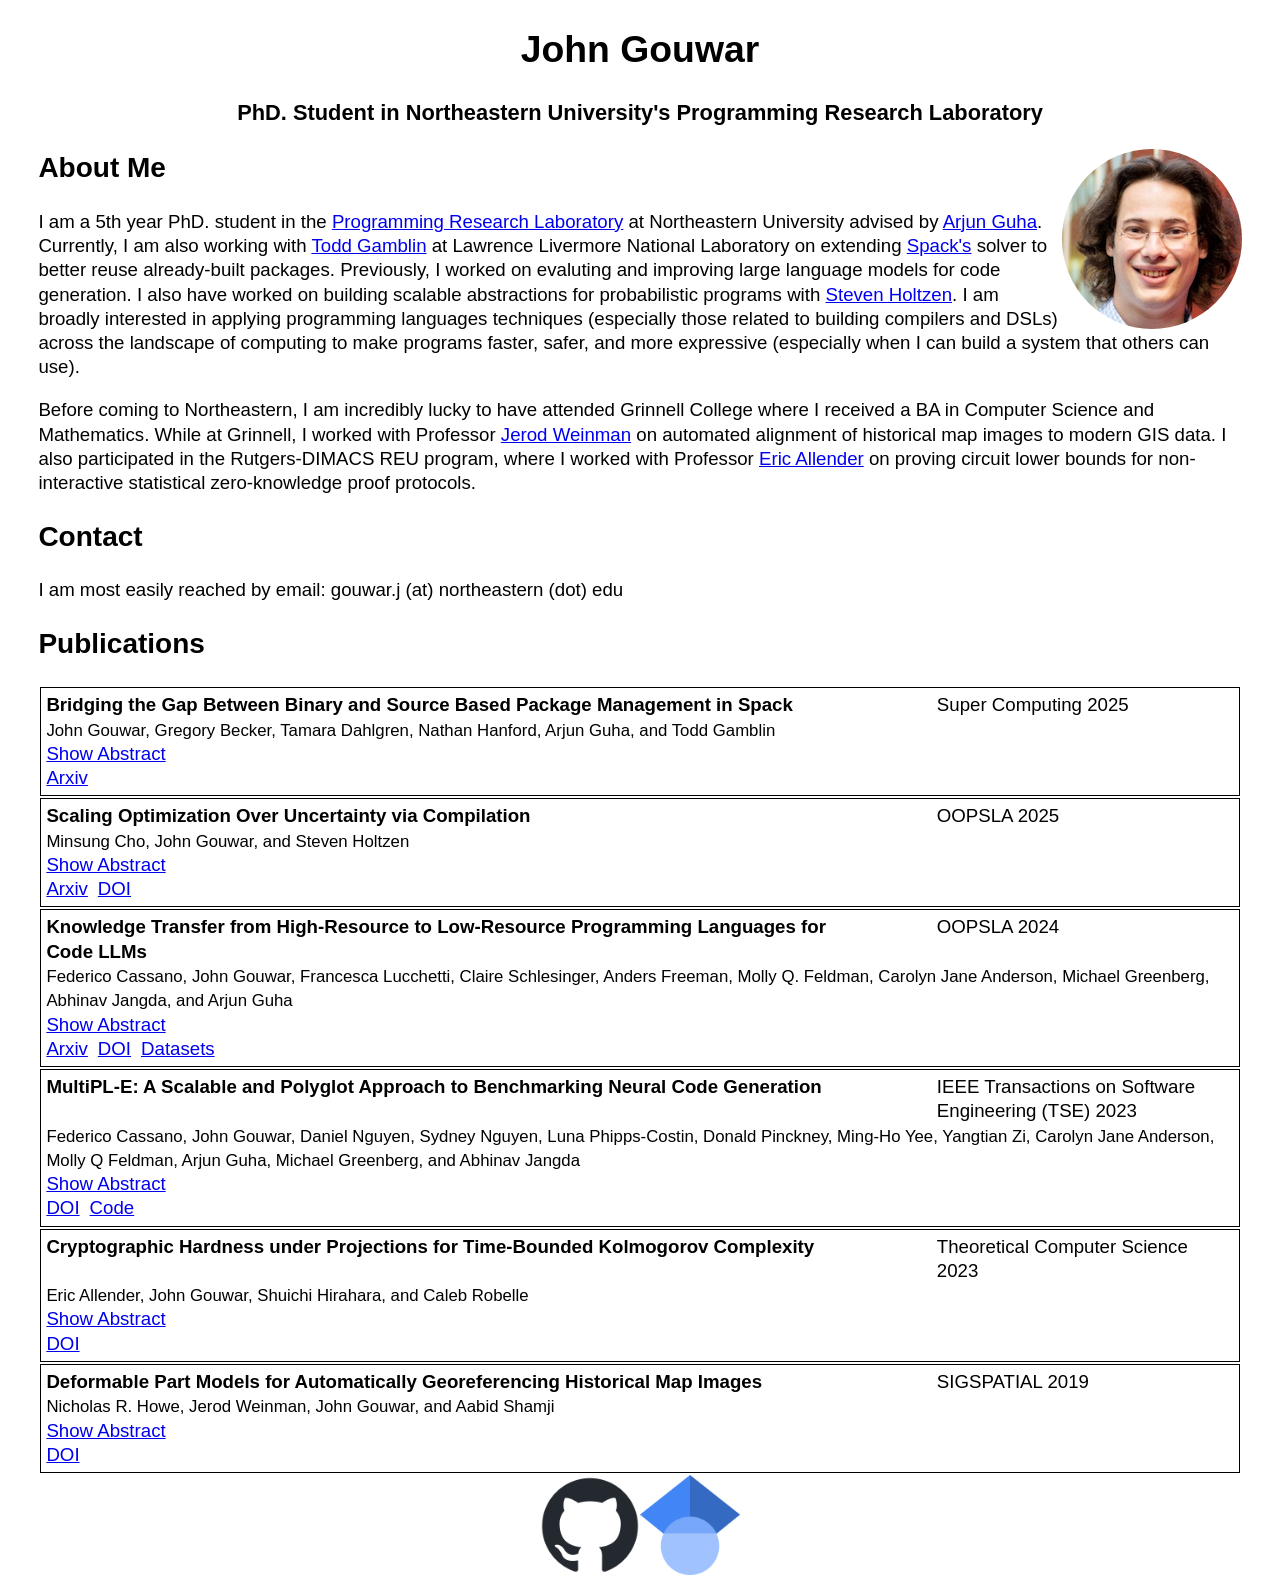
<file: index.html>
<!DOCTYPE html><html><head><meta http-equiv="Content-Type" content="text/html; charset=utf-8"><meta http-equiv="Content-Style-Type" content="text/css"><meta name="author" content="John Gouwar"><meta name="keywords" content="John Gouwar, John Gouwar Northeastern, John Gouwar programming languages"><meta name="viewport" content="width=device-width, initial-scale=1.0"><meta name="google-site-verification" content="66xKixQeaq-GlVXwcsnLOgJf1i2B6N4SpIh7qgnsxuQ"><meta name="description" content="The personal website for John Gouwar, a PhD. student in the Northeastern Programming research laborartory. Publications and contact info."><link href="assets/style.css" rel="stylesheet"><script src="assets/utils.js"></script><title>John Gouwar | Northeastern PRL</title></head><body><h1 class="page-title">John Gouwar</h1><h3 class="person-title">PhD. Student in Northeastern University's Programming Research Laboratory</h3><img src="../assets/headshot.png" alt="Photo of John Gouwar" class="prof-pic"><div class="about"><h2>About Me</h2>
<p>I am a 5th year PhD. student in the <a href="https://prl.khoury.northeastern.edu/">Programming Research Laboratory</a>
at Northeastern University advised by <a href="https://ccs.neu.edu/~arjunguha/main/home/">Arjun Guha</a>. Currently, I am
also working with <a href="https://people.llnl.gov/gamblin2">Todd Gamblin</a> at Lawrence Livermore National
Laboratory on extending <a href="https://spack.readthedocs.io/en/latest/">Spack's</a> solver to better reuse
already-built packages. Previously, I worked on evaluting and improving large
language models for code generation. I also have worked on building scalable
abstractions for probabilistic programs with <a href="https://www.khoury.northeastern.edu/home/sholtzen/">Steven Holtzen</a>. I am
broadly interested in applying programming languages techniques (especially
those related to building compilers and DSLs) across the landscape of computing
to make programs faster, safer, and more expressive (especially when I can build
a system that others can use).</p>
<p>Before coming to Northeastern, I am incredibly lucky to have attended Grinnell
College where I received a BA in Computer Science and Mathematics. While at
Grinnell, I worked with Professor <a href="https://weinman.cs.grinnell.edu/">Jerod Weinman</a> on automated
alignment of historical map images to modern GIS data. I also participated in
the Rutgers-DIMACS REU program, where I worked with Professor <a href="https://people.cs.rutgers.edu/~allender/">Eric
Allender</a> on proving circuit lower bounds for non-interactive
statistical zero-knowledge proof protocols.</p>
<h2>Contact</h2>
<p>I am most easily reached by email: gouwar.j (at) northeastern (dot) edu</p>
</div><div class="publications"><h2>Publications</h2><table><thead></thead><tbody><tr><td><span class="paper-title">Bridging the Gap Between Binary and Source Based Package Management in Spack
</span><span class="venue">Super Computing 2025</span><br/><span class="authors">John Gouwar, Gregory Becker, Tamara Dahlgren, Nathan Hanford, Arjun Guha, and Todd Gamblin</span><br/><a href="#" onclick="toggleHide('spack-splicing-abstr'); return false;">Show Abstract</a><br/><span class="abstract" id="spack-splicing-abstr"><p>Binary package managers install software quickly but they limit configurability
due to rigid ABI requirements that ensure compatibility between binaries. Source
package managers provide flexibility in building software, but compilation can
be slow. For example, installing an HPC code with a new MPI implementation may
result in a full rebuild. Spack, a widely deployed, HPC-focused package manager,
can use source and pre-compiled binaries, but lacks a binary compatibility
model, so it cannot mix binaries not built together. We present splicing, an
extension to Spack that models binary compatibility between packages and allows
seamless mixing of source and binary distributions. Splicing augments Spack's
packaging language and dependency resolution engine to reuse compatible binaries
but maintains the flexibility of source builds. It incurs minimal
installation-time overhead and allows rapid installation from binaries, even for
ABI-sensitive dependencies like MPI that would otherwise require many rebuilds.</p>
</span><a href="https://arxiv.org/abs/2509.07728">Arxiv</a></td></tr><tr><td><span class="paper-title">Scaling Optimization Over Uncertainty via Compilation
</span><span class="venue">OOPSLA 2025</span><br/><span class="authors">Minsung Cho, John Gouwar, and Steven Holtzen</span><br/><a href="#" onclick="toggleHide('pineappl-abstr'); return false;">Show Abstract</a><br/><span class="abstract" id="pineappl-abstr"><p>Probabilistic inference is fundamentally hard, yet many tasks require
optimization on top of inference, which is even harder. We present a new
optimization-via-compilation strategy to scalably solve a certain class of such
problems. In particular, we introduce a new intermediate representation (IR),
binary decision diagrams weighted by a novel notion of branch-and-bound
semiring, that enables a scalable branch-and-bound based optimization
procedure. This IR automatically factorizes problems through program structure
and prunes suboptimal values via a straightforward branch-and-bound style
algorithm to find optima. Additionally, the IR is naturally amenable to staged
compilation, allowing the programmer to query for optima mid-compilation to
inform further executions of the program. We showcase the effectiveness and
flexibility of the IR by implementing two performant languages that both compile
to it: dappl and pineappl. dappl is a functional language that solves maximum
expected utility problems with first-class support for rewards, decision making,
and conditioning. pineappl is an imperative language that performs exact
probabilistic inference with support for nested marginal maximum a posteriori
(MMAP) optimization via staging.</p>
</span><a href="https://arxiv.org/abs/2502.18728v1">Arxiv</a><a href="https://doi.org/10.1145/3720500">DOI</a></td></tr><tr><td><span class="paper-title">Knowledge Transfer from High-Resource to Low-Resource Programming Languages  for Code LLMs
</span><span class="venue">OOPSLA 2024</span><br/><span class="authors">Federico Cassano, John Gouwar, Francesca Lucchetti, Claire Schlesinger, Anders Freeman, Molly Q. Feldman, Carolyn Jane Anderson, Michael Greenberg, Abhinav Jangda, and Arjun Guha</span><br/><a href="#" onclick="toggleHide('multipl-t-abstr'); return false;">Show Abstract</a><br/><span class="abstract" id="multipl-t-abstr"><p>Over the past few years, Large Language Models of Code (Code LLMs) have
started to have a significant impact on programming practice. Code LLMs
are also emerging as a building block for research in programming
languages and software engineering. However, the quality of code produced
by a Code LLM varies significantly by programming languages. Code LLMs
produce impressive results on programming languages that are well
represented in their training data (e.g., Java, Python, or JavaScript),
but struggle with low-resource languages, like OCaml and Racket. These
languages enjoy dedicated communities (programming languages research;
finance) but are not as well represented in training data as more broadly
popular languages.</p>
<p>This paper presents an effective approach for boosting the performance of
Code LLMs on low-resource languages using semi-synthetic data. Our
approach generates high-quality datasets for low-resource languages, which
can then be used to fine-tune any pretrained Code LLM. Our approach,
called MultiPL-T, translates training data from high-resource languages
into training data for low-resource languages in the following way. 1) We
use a Code LLM to synthesize tests for commented code from a high-resource
language, filtering out faulty tests and code with low test coverage. 2)
We use a Code LLM to translate code to a target low-resource language, and
use tests to validate the translation. We apply this approach to generate
tens of thousands of new, validated training items for Racket, OCaml, and
Lua from Python. Moreover, we use an open dataset (The Stack) and model
(StarCoderBase), which allow us to decontaminate benchmarks and train
models on this data without violating the model license.</p>
<p>With MultiPL-T generated data, we present fine-tuned versions of
StarCoderBase that achieve state-of-the-art performance for Racket, OCaml,
and Lua on benchmark problems. For Lua, our fine-tuned model achieves the
same performance as StarCoderBase as Python—a very high-resource
language–on the MultiPL-E benchmarks. For Racket and OCaml, we double
their performance on MultiPL-E, bringing their performance close to
higher-resource languages such as Ruby and C#.</p>
<p>The MultiPL-T approach is easy to apply to new languages and can
immediately be used on any of the 18+ languages that MultiPL-E supports.
Moreover, as we show, it is significantly more efficient and effective
than alternates such as training longer.</p>
</span><a href="https://arxiv.org/abs/2308.09895">Arxiv</a><a href="https://doi.org/10.1145/3689735">DOI</a><a href="https://huggingface.co/datasets/nuprl/MultiPL-T">Datasets</a></td></tr><tr><td><span class="paper-title">MultiPL-E: A Scalable and Polyglot Approach to Benchmarking Neural Code  Generation
</span><span class="venue">IEEE Transactions on Software Engineering (TSE) 2023</span><br/><span class="authors">Federico Cassano, John Gouwar, Daniel Nguyen, Sydney Nguyen, Luna Phipps-Costin, Donald Pinckney, Ming-Ho Yee, Yangtian Zi, Carolyn Jane Anderson, Molly Q Feldman, Arjun Guha, Michael Greenberg, and Abhinav Jangda</span><br/><a href="#" onclick="toggleHide('multipl-e-abstr'); return false;">Show Abstract</a><br/><span class="abstract" id="multipl-e-abstr"><p>Large language models have demonstrated the ability to generate both natural
language and programming language text. Although contemporary code generation
models are trained on corpora with several programming languages, they are
tested using benchmarks that are typically monolingual. The most widely used
code generation benchmarks only target Python, so there is little quantitative
evidence of how code generation models perform on other programming languages.
We propose MultiPL-E, a system for translating unit test-driven code generation
benchmarks to new languages. We create the first massively multilingual code
generation benchmark by using MultiPL-E to translate two popular Python code
generation benchmarks to 18 additional programming languages. We use MultiPL-E
to extend the HumanEval benchmark (Chen et al., 2021) and MBPP benchmark (Austin
et al., 2021) to 18 languages that encompass a range of programming paradigms
and popularity. Using these new parallel benchmarks, we evaluate the
multi-language performance of three state-of-the-art code generation models:
Codex (Chen et al., 2021), CodeGen (Nijkamp et al., 2022) and InCoder (Fried et
al., 2022). We find that Codex matches or even exceeds its performance on Python
for several other languages. The range of programming languages represented in
MultiPL-E allow us to explore the impact of language frequency and language
features on model performance. Finally, the MultiPL-E approach of compiling code
generation benchmarks to new programming languages is both scalable and
extensible, making it straightforward to evaluate new models, benchmarks, and
languages.</p></span><a href="https://doi.org/10.1109/TSE.2023.3267446">DOI</a><a href="https://github.com/nuprl/MultiPL-E">Code</a></td></tr><tr><td><span class="paper-title">Cryptographic Hardness under Projections for Time-Bounded Kolmogorov  Complexity
</span><span class="venue">Theoretical Computer Science 2023</span><br/><span class="authors">Eric Allender, John Gouwar, Shuichi Hirahara, and Caleb Robelle</span><br/><a href="#" onclick="toggleHide('niszk-l-abstr'); return false;">Show Abstract</a><br/><span class="abstract" id="niszk-l-abstr"><p>A version of time-bounded Kolmogorov complexity, denoted <code>KT</code>, has received
attention in the past several years, due to its close connection to circuit
complexity and to the Minimum Circuit Size Problem <code>MCSP</code>. Essentially all
results about the complexity of <code>MCSP</code> hold also for <code>MKTP</code> (the problem of
computing the complexity of a string). Both and are hard for <code>SZK</code> (Statistical
Zero Knowledge) under <code>BPP</code>-Turing reductions; neither is known to be
<code>NP</code>-complete.</p>
<p>Recently, some hardness results for <code>MKTP</code> were proved that are not (yet) known
to hold for <code>MCSP</code>. In particular, is hard for <code>DET</code> (a subclass of <code>P</code>) under
nonuniform reductions. In this paper, we improve this, to show that co-<code>MKTP</code> is
hard for the (apparently larger) class <code>NISZKL</code> under not only <code>NC0</code> many-one
reductions but even under projections. Also co-<code>MKTP</code> is hard for <code>NISZK</code> under
non-uniform polynomial many-one reductions. Here, <code>NISZK</code> is the class of
problems with non-interactive zero-knowledge proofs, and <code>NISZKL</code> is the
non-interactive version of the class <code>SZKL</code> that was studied by Dvir et al.</p>
<p>As an application, we provide several improved worst-case to average-case
reductions to problems in <code>NP</code>, and we obtain a new lower bound on <code>MKTP</code> (which
is currently not known to hold for <code>MCSP</code>).</p></span><a href="https://doi.org/10.1016/j.tcs.2022.10.040">DOI</a></td></tr><tr><td><span class="paper-title">Deformable Part Models for Automatically Georeferencing Historical Map Images
</span><span class="venue">SIGSPATIAL 2019</span><br/><span class="authors">Nicholas R. Howe, Jerod Weinman, John Gouwar, and Aabid Shamji</span><br/><a href="#" onclick="toggleHide('mapimgs-abstr'); return false;">Show Abstract</a><br/><span class="abstract" id="mapimgs-abstr"><p>Libraries are digitizing their collections of maps from all eras, generating increasingly large online collections of historical cartographic resources. Aligning such maps to a modern geographic coordinate system greatly increases their utility. This work presents a method for such automatic georeferencing, matching raster image content to GIS vector coordinate data. Given an approximate initial alignment that has already been projected from a spherical geographic coordinate system to a Cartesian map coordinate system, a probabilistic shape-matching scheme determines an optimized match between the GIS contours and ink in the binarized map image. Using an evaluation set of 20 historical maps from states and regions of the U.S., the method reduces average alignment RMSE by 12%.</p></span><a href="https://doi.org/10.1145/3347146.3359367">DOI</a></td></tr></tbody></table></div><footer><a href="https://github.com/JohnGouwar"><div class="gh-logo"><img src="assets/github-mark.png" alt="Github logo"></div></a><a href="https://scholar.google.com/citations?user=WQbxx8wAAAAJ&hl"><div class="gs-logo"><img src="assets/google-scholar.png" alt="Google Scholar logo"></div></a></footer></body></html>
</file>
<file: assets/style.css>
* {
    line-height: 1.3;
}

body { 
    font-family:'Gill Sans', 'Gill Sans MT', Calibri, 'Trebuchet MS', sans-serif;
    font-size: 14pt;
    margin-left: 3%;
    margin-right: 3%;
}

.abstract {
    display: none;
    font-size: 90%;
}

.prof-pic { 
    float: right;
    border-radius: 500px;
}

.page-title { 
    text-align: center;
}
.person-title { 
    text-align: center;
}

.authors {
    font-size: 90%;
    width: 100%;
    clear: both;
}

.venue { 
    float: right;
    inline-size: 25%;
}

.paper-title { 
    float: left;
    font-weight: bold;
    inline-size: 70%;
    display: block;
}

br {
    clear: both;
}


footer { 
    display: flex;
    justify-content: center;
}

img {
    max-width: 100%;
    max-height: 100%;
}

.gh-logo { 
    width: 100px;
}
.gs-logo { 
    width: 100px;
}

.publications a { 
    display: inline-block;
    padding-right: 10px;
}
.publications td { 
    border: 1px solid black;
    padding: 5px
}
</file>
